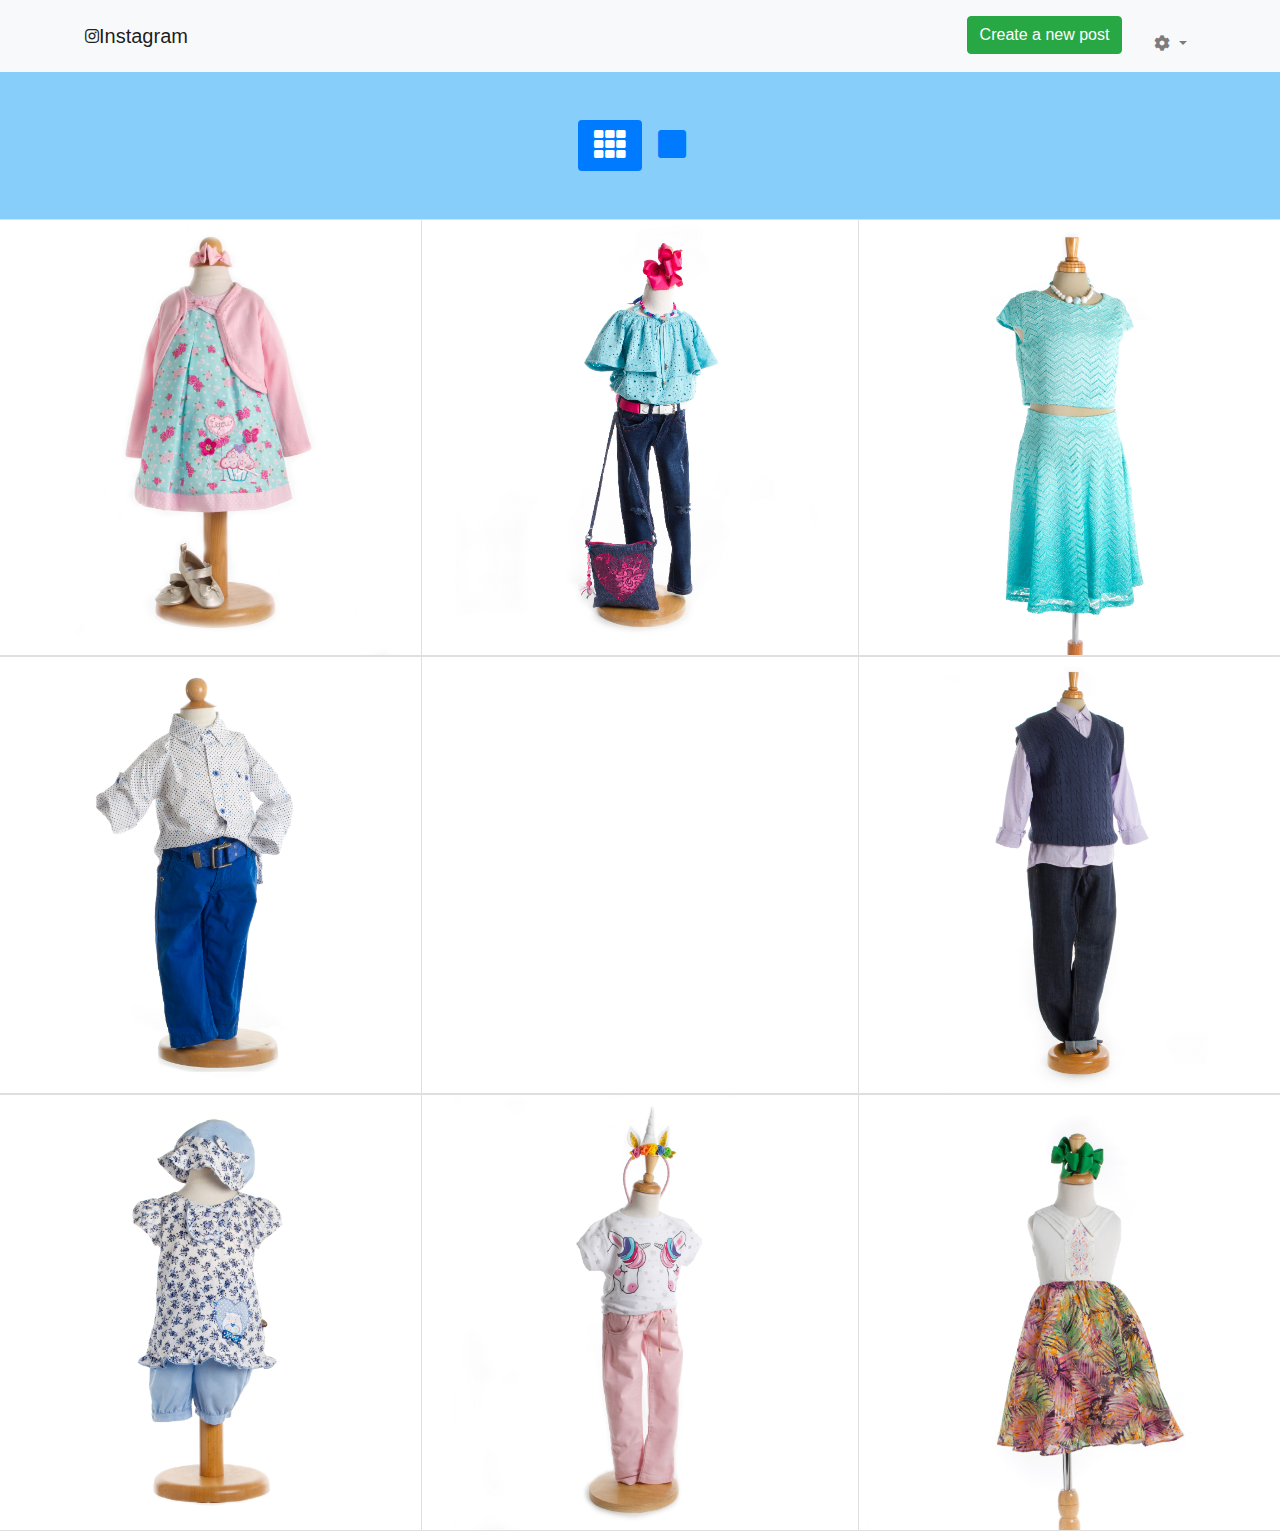
<file: Instagram con Bootstrap/index.html>
<!DOCTYPE html>
<html lang="en">
<head>
    <meta charset="UTF-8">
    <meta name="viewport" content="width=device-width, initial-scale=1.0">
    <meta http-equiv="X-UA-Compatible" content="ie=edge">
  
    <link rel="stylesheet" href="https://stackpath.bootstrapcdn.com/bootstrap/4.3.1/css/bootstrap.min.css" integrity="sha384-ggOyR0iXCbMQv3Xipma34MD+dH/1fQ784/j6cY/iJTQUOhcWr7x9JvoRxT2MZw1T" crossorigin="anonymous">
  
    <link rel="stylesheet" href="bootstrap/css/style.css">
    <link rel="stylesheet" href="fontawesome/css/all.css">
    <title>The Instagram Photo Feed (with Bootstrap)</title>
</head>

<body>    
    <nav class="navbar navbar-expand-lg navbar-light bg-light">
        <div class="container">
            
            <i class="fab fa-instagram"></i>
            <a class="navbar-brand" href="#" >Instagram</a> 
 
            <button class="navbar-toggler" type="button" data-toggle="collapse" data-target="#navbarNavDropdown" aria-controls="navbarNavDropdown" 
            aria-expanded="false" aria-label="Toggle navigation">
                <span class="navbar-toggler-icon"></span>
            </button>
            <div class="collapse navbar-collapse" id="navbarNavDropdown">
                <ul class="navbar-nav ml-auto">
                    <li class="nav-item active">
                        <a class="nav-link" href="#">
                          <!-- Button trigger modal -->
                          <button type="button" class="btn btn-success" data-toggle="modal" data-target="#exampleModal">
                          Create a new post
                          </button>  
                    </li>
                    <li class="nav-item dropdown">
                        <a class="nav-link dropdown-toggle" href="#" id="navbarDropdownMenuLink" data-toggle="dropdown" 
                        aria-haspopup="true" aria-expanded="false">
                        <i class="fas fa-cog"></i> </a>
                        <div class="dropdown-menu" aria-labelledby="navbarDropdownMenuLink">
                            <a class="dropdown-item" href="#">Action</a>
                            <a class="dropdown-item" href="#">Another action</a>
                            <a class="dropdown-item" href="#">Something else here</a>
                        </div>
                    </li>
                </ul>
            </div>
        </div>
    </nav>




















  
    <ul class="nav nav-pills d-flex justify-content-center mt-5 mb-5" id="pills-tab" role="tablist">
        <li class="nav-item">
          <a class="nav-link active" id="pills-home-tab" data-toggle="pill" href="#pills-home" role="tab" aria-controls="pills-home" aria-selected="true">
            <i class="fas fa-th fa-2x"></i>
            </a>
        </li>
        <li class="nav-item">
          <a class="nav-link" id="pills-profile-tab" data-toggle="pill" href="#pills-profile" role="tab" aria-controls="pills-profile" aria-selected="false">
              <i class="fas fa-square fa-2x"></i></a>
        </li>
      </ul>


      <div class="tab-content" id="pills-tabContent">
        <!--Aquí comienza la rejilla que se ve al comienzp-->
        <div class="tab-pane fade show active" id="pills-home" role="tabpanel" aria-labelledby="pills-home-tab">
            <div class="row"> <!--Primera fila de la rejilla-->
                <div class="card-group">
                    <div class="card">
                      <img src="img/IMG_5712.jpg" class="card-img-top" alt="...">
                    </div>
                    <div class="card">
                      <img src="img/IMG_5713.jpg" class="card-img-top" alt="...">
                    </div>
                    <div class="card">
                      <img src="img/IMG_5716.jpg" class="card-img-top" alt="...">
                     </div>
                  </div>
            </div> 
            <div class="row"> <!--Segunda fila de la rejilla-->
                <div class="card-group">
                    <div class="card">
                      <img src="img/IMG_5752.jpg" class="card-img-top" alt="...">
                    </div>
                    <div class="card">
                     <!---- <img src="/img/IMG_5742.jpg" class="card-img-top" alt="...">-->
                      <div class="embed-responsive embed-responsive-16by9">
                          <iframe class="embed-responsive-item" src="https://youtu.be/FebAk-zOhfw?t=1" allowfullscreen></iframe>
                        </div>
                    
                    </div>
                    <div class="card">
                      <img src="img/IMG_5761.jpg" class="card-img-top" alt="...">
                     </div>
                  </div>
            </div> 
            <div class="row">  <!--Tercera fila de la rejilla-->
                <div class="card-group">
                    <div class="card">
                      <img src="img/IMG_5737.jpg" class="card-img-top" alt="...">
                    </div>
                    <div class="card">
                      <img src="img/IMG_5721.jpg" class="card-img-top" alt="...">
                    </div>
                    <div class="card">
                      <img src="img/IMG_5735.jpg" class="card-img-top" alt="...">
                     </div>
                  </div>
            </div> 
        </div>

        <div class="tab-pane fade" id="pills-profile" role="tabpanel" aria-labelledby="pills-profile-tab">
            <div class="container">
        
                <div class="row">
                  <div class="col-lg-8 offset-2">

                      <div class="card border-0 mb-3 border border-dark " >
                          <!--Header de la carte-->
                          <div class="card-header bg-transparent border-0 d-flex justify-content-between">
                              <h2> My first Photo  </h2>
                              <span class="mt-2">1/9</span>
                          </div>
                          
                          <div class="card-img border-0" >
                              <img src="img/IMG_5735.jpg" alt="" class="img-fluid" alt="Responsive image">                          </div>

                          <div class="card-body text-success">
                            <h5 class="card-title" >23 Likes</h5>
                            <p class="card-text text-body">Vestido de niña, disponible de la talla 2 a la 16.</p>
                          </div>
                          <div class="card-footer bg-transparent border-0">
                            <i class="fa fa-heart fa-2x" style="font-size:16px;color:red" aria-hidden="true"></i>
                            Comment...
                          </div>
                        </div>
                  </div>

                </div> 

                <div class="row">
                    <div class="col-lg-8 offset-2">
  
                        <div class="card border-0 mb-3 border border-dark " >
                            <!--Header de la carte-->
                            <div class="card-header bg-transparent border-0 d-flex justify-content-between">
                                <h2> My second Photo  </h2>
                                <span class="mt-2">2/9</span>
                            </div>
                            
                            <div class="card-img border-0" >
                                <img src="img/IMG_5713.jpg" alt="" class="img-fluid" alt="Responsive image">                          </div>
  
                            <div class="card-body text-success">
                              <h5 class="card-title" >23 Likes</h5>
                              <p class="card-text text-body">Vestido de niña, disponible de la talla 2 a la 16.</p>
                            </div>
                            <div class="card-footer bg-transparent border-0">
                              <i class="fa fa-heart fa-2x" style="font-size:16px;color:red" aria-hidden="true"></i>
                              Comment...
                            </div>
                          </div>
                    </div>
  
                  </div> <!--El cierre de la fila -->
  











            </div>  <!--El cierre del tab-->
        </div> <!--El cierre del tab-->
      </div>

      
 <!-- Modal -->
<div class="modal fade" id="exampleModal" tabindex="-1" role="dialog" aria-labelledby="exampleModalLabel" aria-hidden="true">
    <div class="modal-dialog" role="document">
      <div class="modal-content">
        
        <div class="modal-body">
            <input type="email" class="form-control" id="exampleFormControlInput1" placeholder="name@example.com">
                <textarea class="form-control" id="exampleFormControlTextarea1" rows="3"></textarea>
                <button type="button" class="btn btn-secondary btn-sm"> <i class="fas fa-camera" aria-hidden="true" ></i></button>
                <button type="button" class="btn btn-secondary btn-sm"><i class="fas fa-map-marker-alt" aria-hidden="true"></i></button>


             
              
             
        </div>
        <div class="modal-footer">
          <button type="button" class="btn btn-secondary" data-dismiss="modal">Cancel</button>
          <button type="button" class="btn btn-success">Publish</button>
        </div>
      </div>
    </div>
  </div>

    
      
  <script src="https://code.jquery.com/jquery-3.3.1.slim.min.js" integrity="sha384-q8i/X+965DzO0rT7abK41JStQIAqVgRVzpbzo5smXKp4YfRvH+8abtTE1Pi6jizo" crossorigin="anonymous"></script>
  <script src="https://cdnjs.cloudflare.com/ajax/libs/popper.js/1.14.7/umd/popper.min.js" integrity="sha384-UO2eT0CpHqdSJQ6hJty5KVphtPhzWj9WO1clHTMGa3JDZwrnQq4sF86dIHNDz0W1" crossorigin="anonymous"></script>
  <script src="https://stackpath.bootstrapcdn.com/bootstrap/4.3.1/js/bootstrap.min.js" integrity="sha384-JjSmVgyd0p3pXB1rRibZUAYoIIy6OrQ6VrjIEaFf/nJGzIxFDsf4x0xIM+B07jRM" crossorigin="anonymous"></script>
  

 
</body>
</html>
</file>
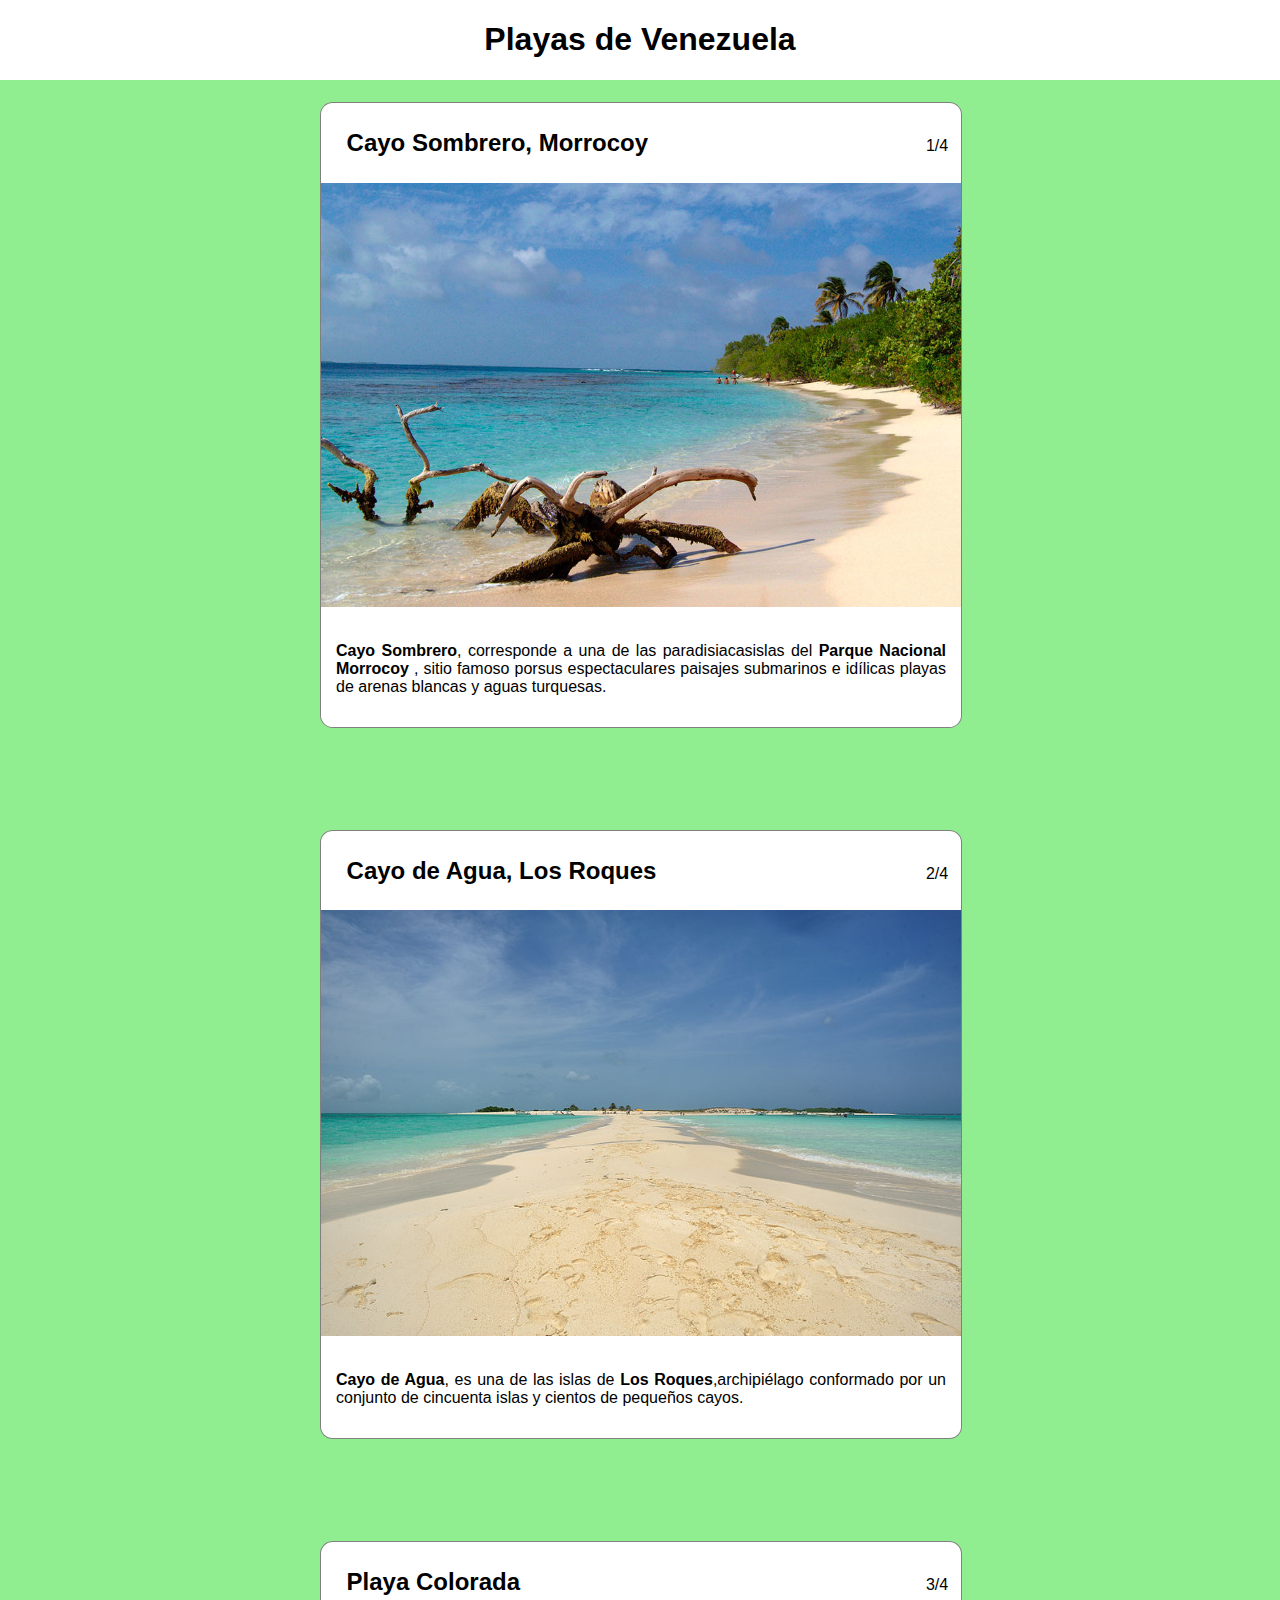
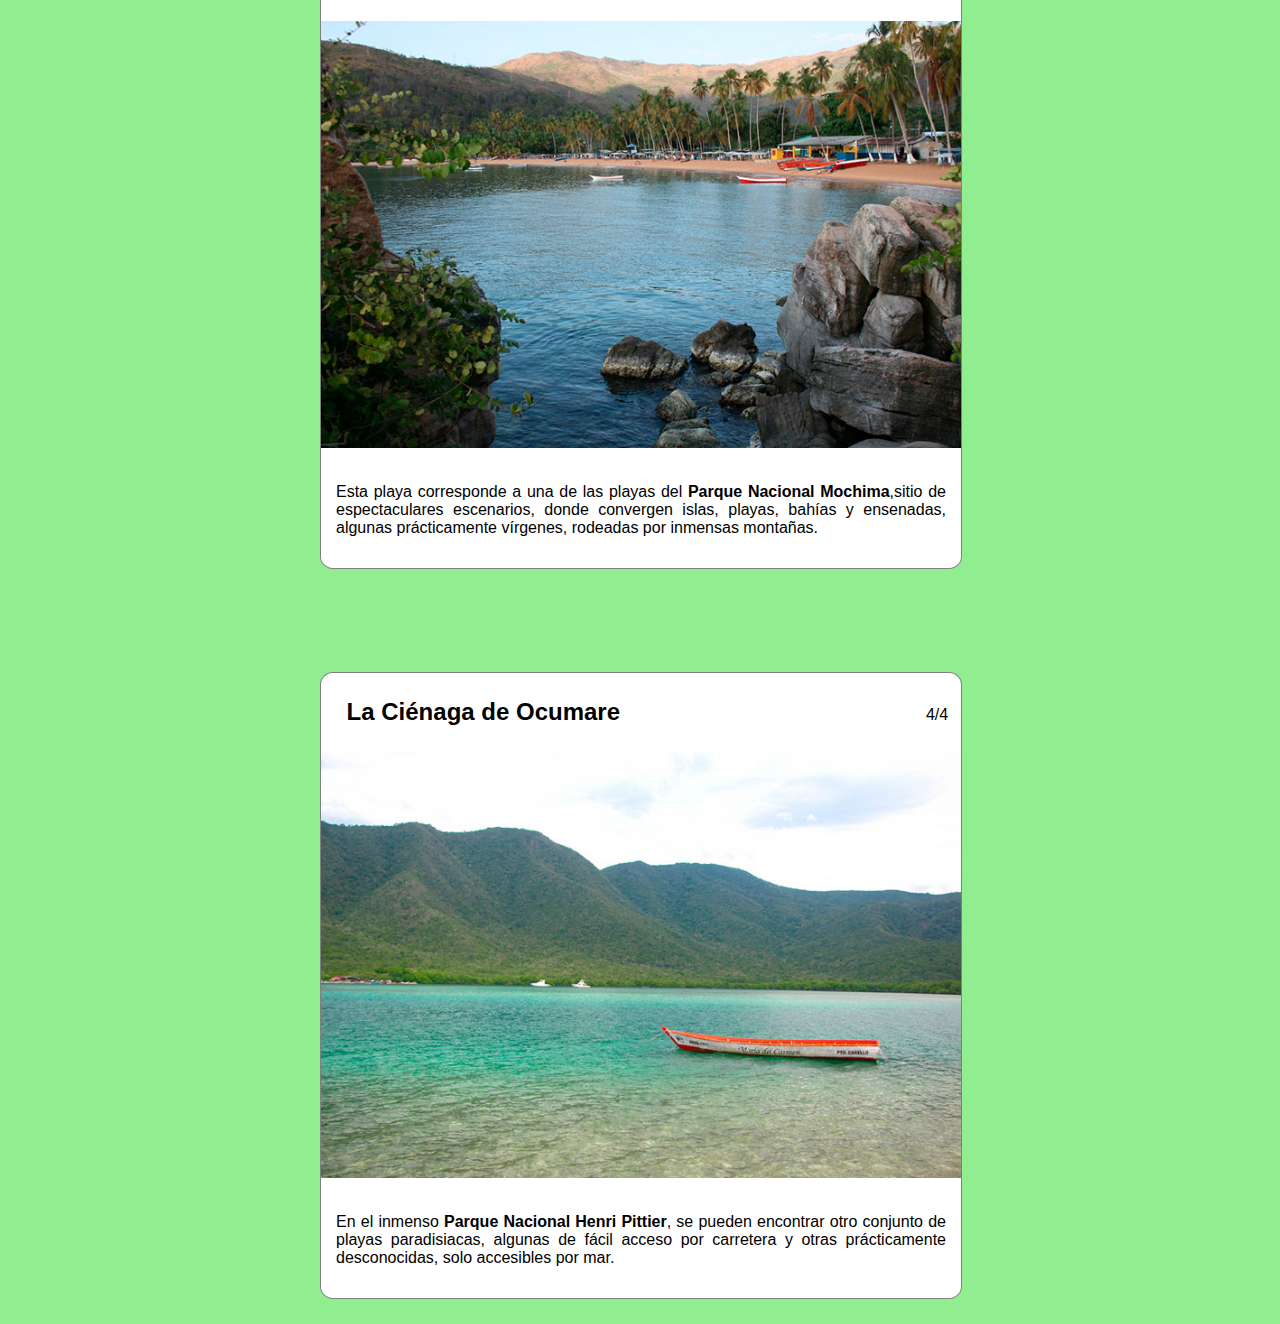
<file: InstagramCSS/index.html>
<!DOCTYPE html>
<html lang="en">
<head>
   <meta charset="UTF-8">
   <meta name="viewport" content="width=device-width, initial-scale=1.0">
   <meta http-equiv="X-UA-Compatible" content="ie=edge">
   <title>Instagram Feed</title>
   <link rel="stylesheet" href="css/style.css">

   <link href="https://fonts.googleapis.com/css?family=Open+Sans&display=swap" rel="stylesheet">
</head>
<body>
   <header>
       <div class="container">
           <h1>Playas de Venezuela</h1>
       </div>
   </header>
   <div id="null">
       
   </div>
   <div class="container">
       <div class="post">
           <div class="post-header">
               <div>
                   <h2>Cayo Sombrero, Morrocoy</h2>
               </div><div>
                   <span>1/4</span>
               </div>
           </div>
           <div>
               <img src="img/1cayosombrero.jpg" alt="foto1">
           </div>
           <div>
               <p>
                   <strong>Cayo Sombrero</strong>, corresponde a una de las
                   paradisiacasislas del <strong>Parque Nacional Morrocoy
                   </strong>, sitio famoso porsus espectaculares paisajes
                   submarinos e idílicas playas de arenas blancas y aguas turquesas.
               </p>
           </div>
       </div>
   </div>
   <div class="container">
       <div class="post">
           <div class="post-header">
               <div>
                   <h2>Cayo de Agua, Los Roques</h2>
               </div><div>
                   <span>2/4</span>
               </div>
           </div>
           <div>
               <img src="img/2cayodeagua.jpg" alt="foto1">
           </div>
           <div>
               <p>
                   <strong>Cayo de Agua</strong>, es una de las islas de <strong>
                   Los Roques</strong>,archipiélago conformado por un conjunto
                   de cincuenta islas y cientos de pequeños cayos.
               </p>
           </div>
       </div>
   </div>
   <div class="container">
       <div class="post">
           <div class="post-header">
               <div>
                   <h2>Playa Colorada</h2>
               </div><div>
                   <span>3/4</span>
               </div>
           </div>
           <div>
               <img src="img/3playacolorada.jpg" alt="foto1">
           </div>
           <div>
               <p>
                   Esta playa corresponde a una de las playas del <strong>
                   Parque Nacional Mochima</strong>,sitio de espectaculares
                   escenarios, donde convergen islas, playas, bahías y ensenadas,
                   algunas prácticamente vírgenes, rodeadas por inmensas
                   montañas.
               </p>
           </div>
       </div>
   </div>
   <div class="container">
       <div class="post">
           <div class="post-header">
               <div>
                   <h2>La Ciénaga de Ocumare</h2>
               </div><div>
                   <span>4/4</span>
               </div>
           </div>
           <div>
               <img src="img/4lacienaga.jpg" alt="foto1">
           </div>
           <div>
               <p>
                   En el inmenso <strong>Parque Nacional Henri Pittier</strong>,
se pueden encontrar otro conjunto de playas paradisiacas,
                   algunas de fácil acceso por carretera y otras prácticamente
                   desconocidas, solo accesibles por mar.
               </p>
           </div>
       </div>
   </div>
</body>
</html>
</file>
<file: Instagram con Bootstrap/bootstrap/css/style.css>
body
{
    background: lightskyblue;
}
</file>
<file: InstagramCSS/css/style.css>
body{
    margin: 0%;
    background: lightgreen;
    font-family: Arial, Helvetica, sans-serif;
}

/*el titulo de la página*/
header .container {
    background:white;
    margin: 0;
    top: 0;
    padding: 0%;
    width: 100%;
    position: fixed;
}

h1 {
    text-align:center;
    padding: 0%;
}
.nul{
    height: 80px;
}

/*el título de cada post*/
.post-header div:first-child{
    display: inline-block;
    width: 80%;
}
.post-header div:last-child{
    display: inline-block;
    width: 20%;
    text-align: right;
}


body .container .post
{
background: white;
max-width: 50%;
justify-content: center;
border: 1px solid gray;
border-radius: 2%;
margin-left:25%;
margin-top:8%;
margin-bottom: 2%; 

 }
 /*El texto de cada post*/
body .container .post p{
    text-align: justify;
    padding: 15px;  
}
/*La imagen de cada post*/
.post img {
    width: 100%;
}

h2 {
    padding: 5%;
    margin: 0;
}
span {
padding: 10%;
}
</file>
